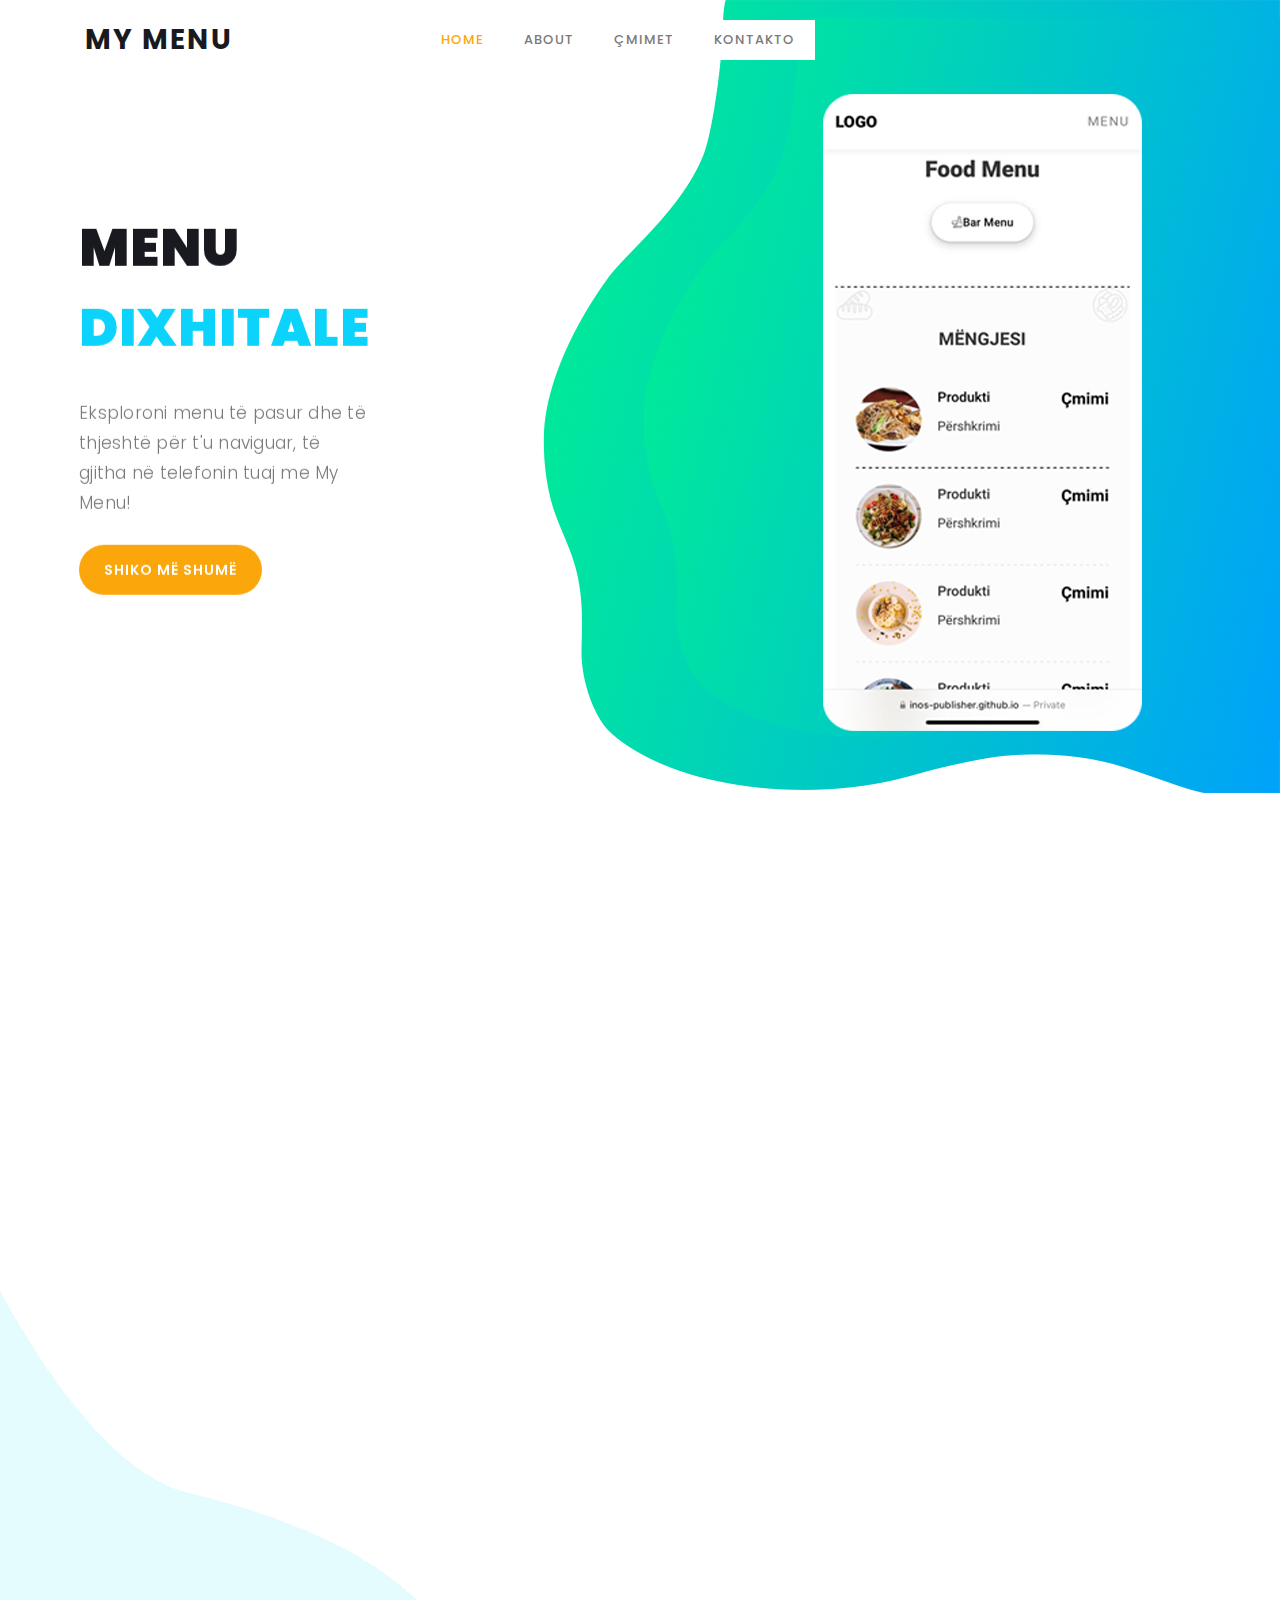
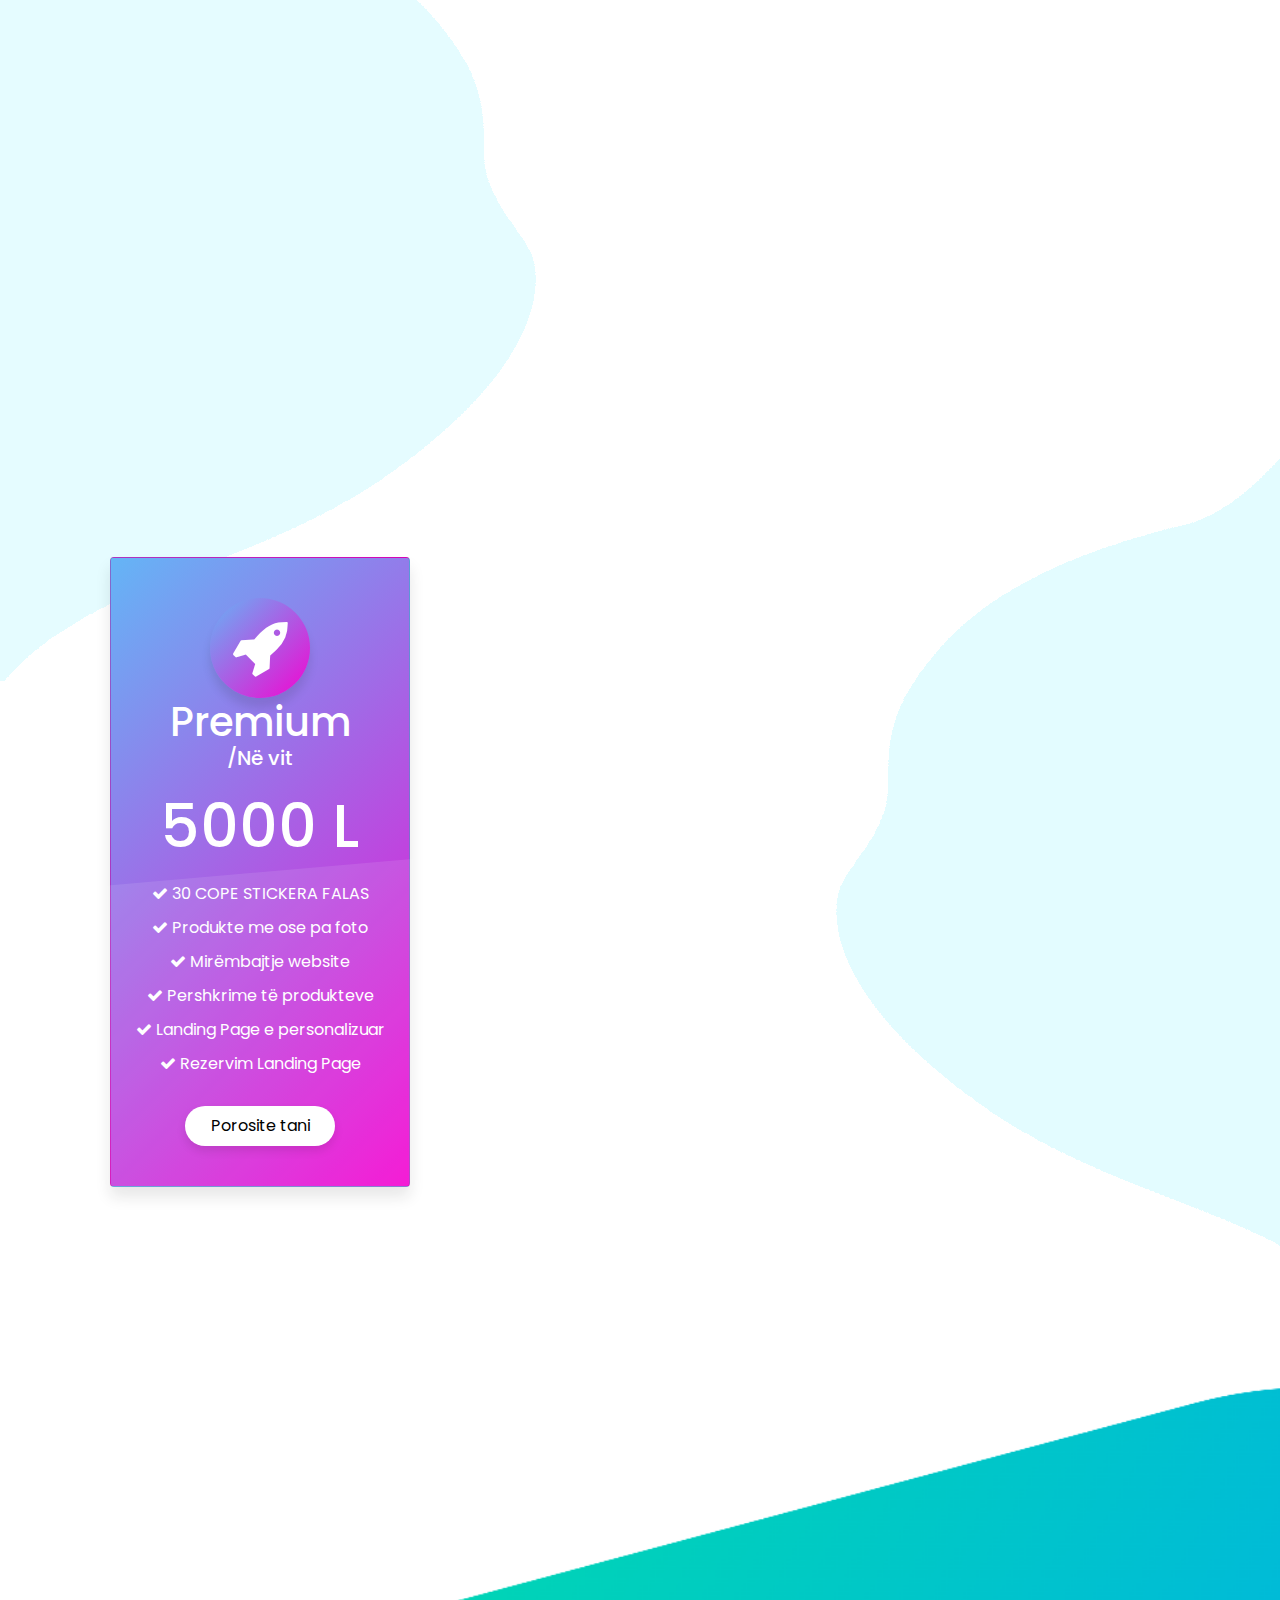
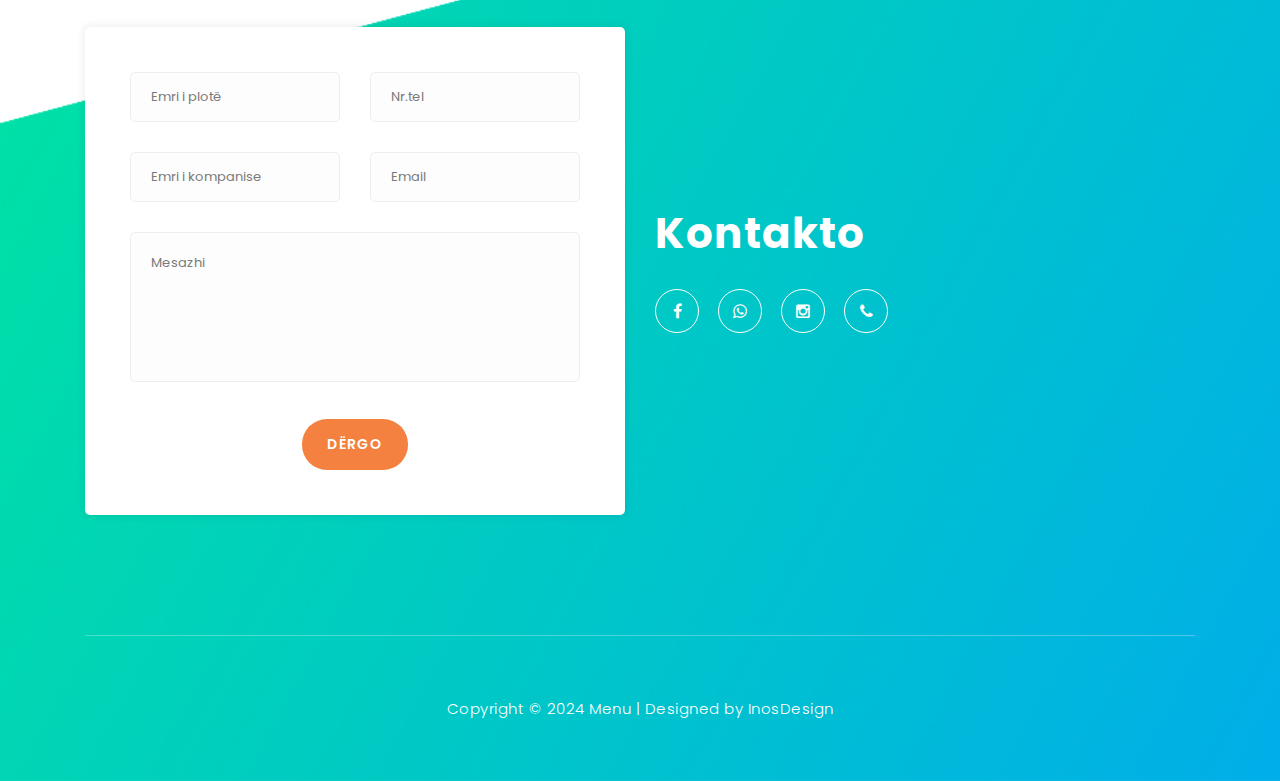
<file: index.html>
<!DOCTYPE html>
<html lang="en">

<head>

    <meta charset="utf-8">
    <meta name="viewport" content="width=device-width, initial-scale=1, shrink-to-fit=no">
    <meta name="description" content="">
    <meta name="author" content="TemplateMo">
    <link href="https://fonts.googleapis.com/css?family=Poppins:100,200,300,400,500,600,700,800,900&display=swap" rel="stylesheet">
    <link rel="stylesheet" href="styles.css">

    <title>My Menu - Homepage</title>
    <link rel="icon" href="assets/images/qr.png" type="image/png">
<script src="https://www.paypal.com/sdk/js?client-id=BAAMLrnQ-716_LkQcC0JBeFhwoyJRo_pqEqn14-QtNyqo9I8x1GC3q2y_VbTJiQpRv901qrb0Zv6sq9gp4&components=hosted-buttons&disable-funding=venmo&currency=EUR"></script>

<script>
    paypal.HostedButtons({
      hostedButtonId: "YXY6XSK636MRL",
    }).render("#paypal-container-YXY6XSK636MRL")
  </script>

<script
    src='//eu.fw-cdn.com/12931859/889306.js'
    chat='true'>
    </script>
    <!-- Additional CSS Files -->
    <link rel="stylesheet" type="text/css" href="assets/css/bootstrap.min.css">

    <link rel="stylesheet" type="text/css" href="assets/css/font-awesome.css">

    <link rel="stylesheet" href="assets/css/templatemo-scanme.css">

    <link rel="stylesheet" href="assets/css/owl-carousel.css">

</head>

<body>

    <!-- ***** Preloader Start ***** -->
    <div id="preloader">
        <div class="jumper">
            <div></div>
            <div></div>
            <div></div>
        </div>
    </div>
    <!-- ***** Preloader End ***** -->


    <!-- ***** Header Area Start ***** -->
    <header class="header-area header-sticky">
        <div class="container">
            <div class="row">
                <div class="col-12">
                    
                    <nav class="main-nav">
                        <!-- ***** Logo Start ***** -->
                        <a href="index.html" class="logo">
                            My Menu                           
                        </a>
                        
                        <!-- ***** Logo End ***** -->
                        <!-- ***** Menu Start ***** -->
                        <ul class="nav">
                            <li class="scroll-to-section"><a href="#welcome" class="menu-item">Home</a></li>
                            <li class="scroll-to-section"><a href="#about" class="menu-item">About</a></li>
                            <li class="scroll-to-section"><a href="#price" class="menu-item">Çmimet</a></li>
                            <li class="scroll-to-section"><a href="#contact-us" class="menu-item">Kontakto</a></li>
                        </ul>
                        <a class='menu-trigger'>
                            <span>Menu</span>
                        </a>
                        <!-- ***** Menu End ***** -->
                    </nav>
                </div>
            </div>
        </div>
    </header>
    <!-- ***** Header Area End ***** -->


    <!-- ***** Welcome Area Start ***** -->
    <div class="welcome-area" id="welcome">

        <!-- ***** Header Text Start ***** -->
        <div class="header-text">
            <div class="container">
                <div class="row">
                    <div class="left-text col-lg-6 col-md-12 col-sm-12 col-xs-12"
                        data-scroll-reveal="enter left move 30px over 0.6s after 0.4s">
                        <h1>MENU <em>DIXHITALE</em></h1>
                        <p>Eksploroni menu të pasur dhe të thjeshtë për t'u naviguar, të gjitha në telefonin tuaj me My Menu!</p>
                        <a href="#about" class="main-button-slider" >Shiko më shumë</a>
                    </div>
                </div>
            </div>
        </div>
        <!-- ***** Header Text End ***** -->
    </div>
    <!-- ***** Welcome Area End ***** -->

    <!-- ***** Features Big Item Start ***** -->
    <section class="section" id="about">
        <div class="container">
            <div class="row">
                <div class="col-lg-4 col-md-6 col-sm-12 col-xs-12"
                    data-scroll-reveal="enter left move 30px over 0.6s after 0.4s">
                    <div class="features-item">
                        <div class="features-icon">
                            <img src="assets/images/features-icon-1.png" alt="">
                            <h4>Ekonomike</h4>
                            <p>Duke patur menunë dixhitale nuk do të jetë më e nevojshme të shpenzoni para për menu tradicionale sa herë qe ato dëmtohen</p>
                        </div>
                    </div>
                </div>
                <div class="col-lg-4 col-md-6 col-sm-12 col-xs-12"
                    data-scroll-reveal="enter bottom move 30px over 0.6s after 0.4s">
                    <div class="features-item">
                        <div class="features-icon">
                            <img src="assets/images/features-icon-3.png" alt="">
                            <h4>Dizajn</h4>
                            <p>Ne i përshtatemi me dizajnin me te bukur dhe të përshtatshem për menun tuaj</p>
                        </div>
                    </div>
                </div>
                <div class="col-lg-4 col-md-6 col-sm-12 col-xs-12"
                    data-scroll-reveal="enter right move 30px over 0.6s after 0.4s">
                    <div class="features-item">
                        <div class="features-icon">
                            <img src="assets/images/features-icon-2.png" alt="">
                            <h4>NJoftime
                            </h4>
                            <p>Në menun tuaj ju mund të reklamoni evente, kodin e wifi dhe shërbime të tjera</p>
                        </div>
                    </div>
                </div>
            </div>
        </div>
    </section>
    <!-- ***** Features Big Item End ***** -->

    <div class="left-image-decor"></div>

    <!-- ***** Features Big Item Start ***** -->
    <section class="section" id="promotion">
        <div class="container">
            <div class="row">
                <div class="left-image col-lg-5 col-md-12 col-sm-12 mobile-bottom-fix-big"
                    data-scroll-reveal="enter left move 30px over 0.6s after 0.4s">
                    <a href="https://scanme.icu/fastfood.html" class="main-button-slider">Shiko një shëmbull</a>
                </div>
                <div class="right-text offset-lg-1 col-lg-6 col-md-12 col-sm-12 mobile-bottom-fix">
                    <ul>
                        <li data-scroll-reveal="enter right move 30px over 0.6s after 0.4s">
                            <img src="assets/images/about-icon-01.png" alt="">
                            <div class="text">
                                <h4>Hap kamerën </h4>
                                <p>Mjafton të hapni kamerën në android ose scan code apple.</p>
                            </div>
                        </li>
                        <li data-scroll-reveal="enter right move 30px over 0.6s after 0.5s">
                            <img src="assets/images/about-icon-02.png" alt="">
                            <div class="text">
                                <h4>Skano kodin</h4>
                                <p>Drejtojeni kameren dhe skano kodin. </p>
                            </div>
                        </li>
                        <li data-scroll-reveal="enter right move 30px over 0.6s after 0.6s">
                            <img src="assets/images/about-icon-03.png" alt="">
                            <div class="text">
                                <h4>Shikoni menun</h4>
                                <p>Sapo të skanohet kodi ju mund të shikoni menunë.</p>
                            </div>
                        </li>
                    </ul>
                </div>
            </div>
        </div>
    </section>
    <!-- ***** Features Big Item End ***** -->

    <div class="right-image-decor"></div>

    <div id="price">
        <section>
            <div class="container-fluid">
              <div class="container">
                <div class="row">
                  <div class="col-sm-4">
                    <div class="card text-center">
                      <div class="title">
                        <i class="fa fa-rocket" aria-hidden="true"></i>
                        <h1>Premium</h1>
                        <h5>/Në vit</h5>
                      </div>
                      <div class="price">
                        <h4>5000 L</h4>
                      </div>
                      <div class="option">
                        <ul>
                        <li> <i class="fa fa-check" aria-hidden="true"></i> 30 COPE STICKERA FALAS </li>
                        <li> <i class="fa fa-check" aria-hidden="true"></i> Produkte  me ose pa foto </li>
                        <li> <i class="fa fa-check" aria-hidden="true"></i> Mirëmbajtje website </li>
                        <li> <i class="fa fa-check" aria-hidden="true"></i> Pershkrime të produkteve </li>
                        <li> <i class="fa fa-check" aria-hidden="true"></i> Landing Page e personalizuar </li>
                        <li> <i class="fa fa-check" aria-hidden="true"></i> Rezervim Landing Page </li>
                        </ul>
                      </div>
                      <a href="https://www.paypal.com/ncp/payment/YXY6XSK636MRL">Porosite tani </a>
                    </div>
                  </div>
                  <!-- END Col three -->
                </div>
              </div>
            </div>
          </section>

    <!-- ***** Footer Start ***** -->
    <footer id="contact-us">
        <div class="container">
            <div class="footer-content">
                <div class="row">
                    <!-- ***** Contact Form Start ***** -->
                    <div class="col-lg-6 col-md-12 col-sm-12">
                        <div class="contact-form">
                            <form action="https://api.web3forms.com/submit" method="post" class="contact">
                                <div class="row">
                                    <div class="col-md-6 col-sm-12">
                                        <input type="hidden" name="access_key" value="74138522-6eb8-4098-b323-6bbef72a3481">
                                        <fieldset>
                                            <input name="Emri i plotë" type="text" id="name" placeholder="Emri i plotë" required=""
                                                style="background-color: rgba(250,250,250,0.3);">
                                        </fieldset>
                                    </div>
                                    <div class="col-md-6 col-sm-12">
                                        <fieldset>
                                            <input name="Nr.i telefonit" type="tel" id="email" placeholder="Nr.tel"
                                                required="" style="background-color: rgba(250,250,250,0.3);" >
                                        </fieldset>
                                    </div>
                                    <div class="col-md-6 col-sm-12">
                                        <fieldset>
                                            <input name="Emri i kompanise" type="text" id="emri i kompanise" placeholder="Emri i kompanise"
                                                required="" style="background-color: rgba(250,250,250,0.3);" >
                                        </fieldset>
                                    </div>
                                    <div class="col-md-6 col-sm-12">
                                        <fieldset>
                                            <input name="Email" type="email" id="email" placeholder="Email"
                                                required="" style="background-color: rgba(250,250,250,0.3);" >
                                        </fieldset>
                                    </div>
                                    <div class="col-lg-12">
                                        <fieldset>
                                            <textarea name="Mesazhi" rows="6" id="message" placeholder="Mesazhi"
                                                required="" style="background-color: rgba(250,250,250,0.3);"></textarea>
                                        </fieldset>
                                    </div>
                                    <div class="col-lg-12">
                                        <fieldset>
                                            <button type="submit" id="form-submit" class="main-button">Dërgo
                                            </button>
                                        </fieldset>
                                    </div>
                                </div>
                            </form>
                        </div>
                    </div>
                    <!-- ***** Contact Form End ***** -->
                    <div class="right-content col-lg-6 col-md-12 col-sm-12">
                        <h2>Kontakto</h2>
                        <ul class="social">
                            <li><a href="https://web.facebook.com/profile.php?id=61566383611489"><i class="fa fa-facebook"></i></a></li>
                            <li><a href="https://wa.me/+355683548633"><i class="fa fa-whatsapp"></i></a></li>
                            <li><a href="https://www.instagram.com/mymenu_icu?igsh=MTI2ZTdpYms1ZzZsYw=="><i class="fa fa-instagram"></i></a></li>
                            <li><a href="tel:+355683548633"><i class="fa fa-phone"></i></a></li>
                        </ul>
                    </div>
                </div>
            </div>
            <div class="row">
                <div class="col-lg-12">
                    <div class="sub-footer">
                        <p>Copyright &copy; 2024 Menu

                        | Designed by InosDesign</p>
                    </div>
                </div>
            </div>
        </div>
    </footer>

    <!-- jQuery -->
    <script src="assets/js/jquery-2.1.0.min.js"></script>

    <!-- Bootstrap -->
    <script src="assets/js/popper.js"></script>
    <script src="assets/js/bootstrap.min.js"></script>

    <!-- Plugins -->
    <script src="assets/js/owl-carousel.js"></script>
    <script src="assets/js/scrollreveal.min.js"></script>
    <script src="assets/js/waypoints.min.js"></script>
    <script src="assets/js/jquery.counterup.min.js"></script>
    <script src="assets/js/imgfix.min.js"></script>

    <!-- Global Init -->
    <script src="assets/js/custom.js"></script>

</body>
</html>
</file>
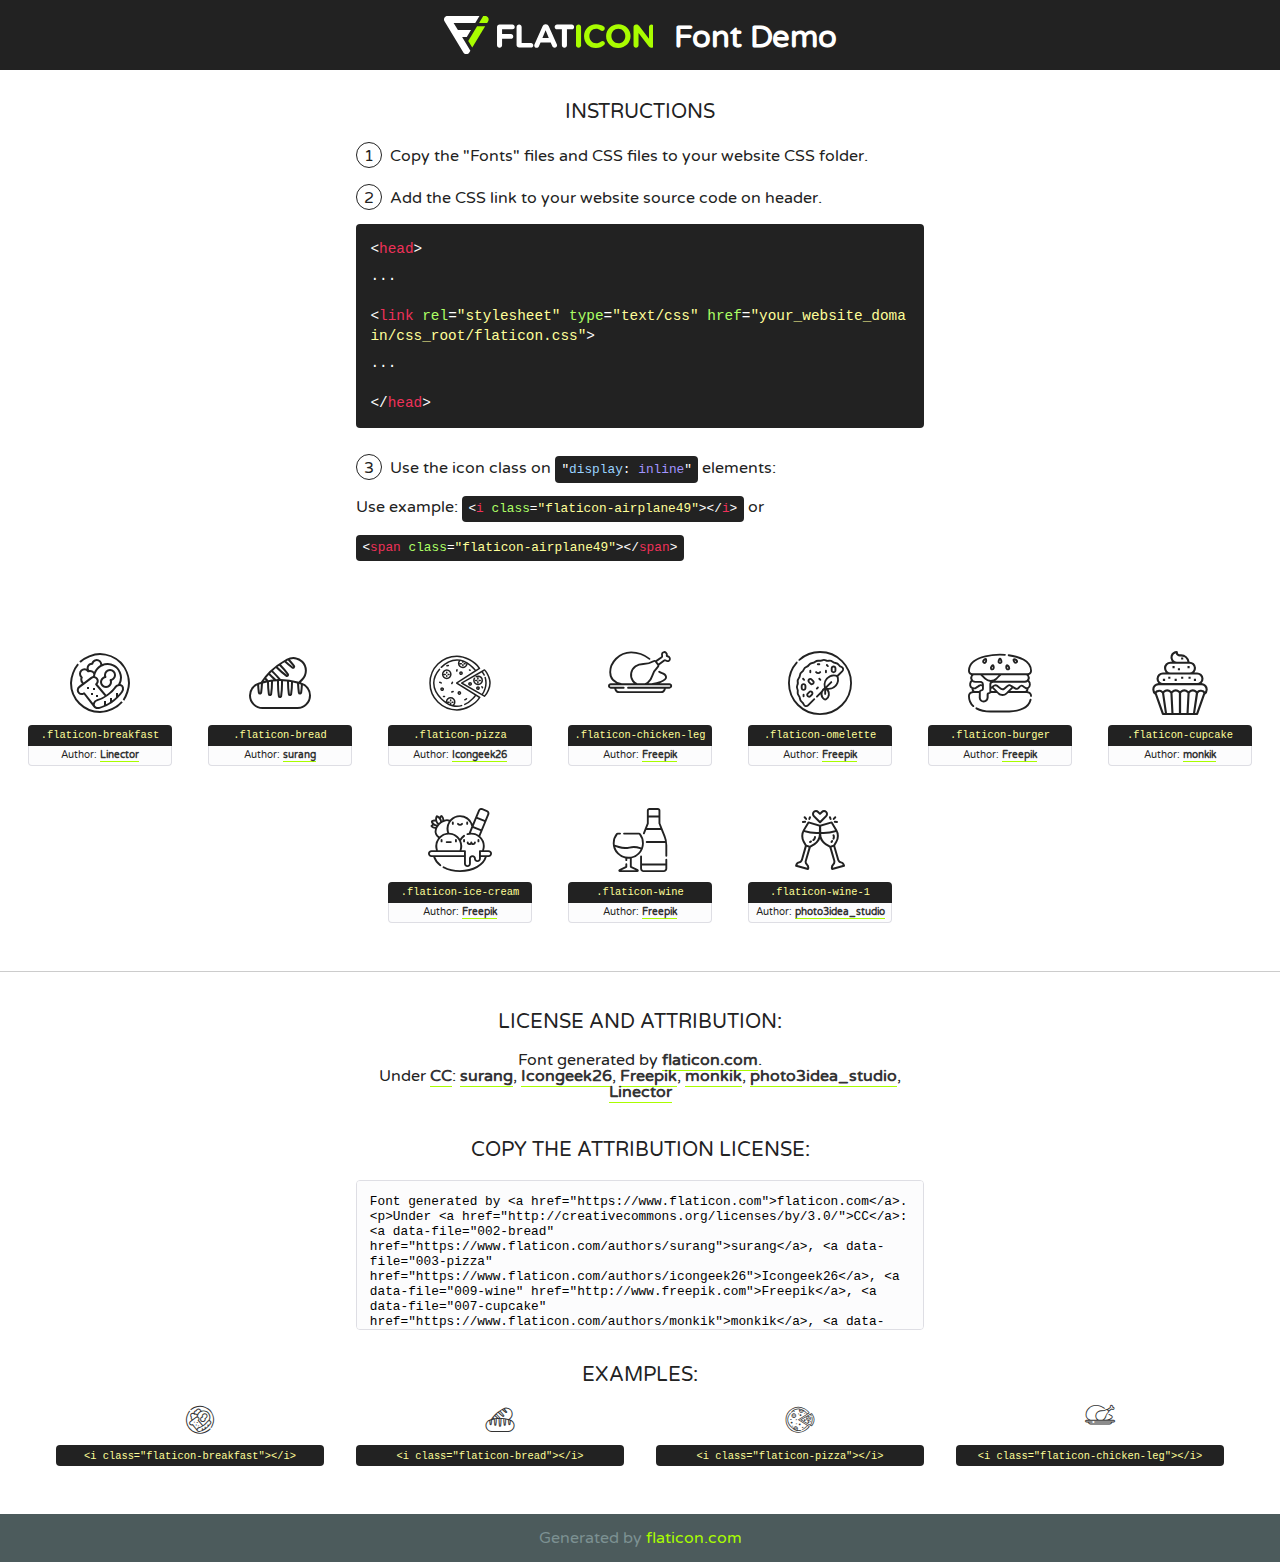
<file: fonts/flaticon/font/flaticon.html>
<!DOCTYPE html>
<!--
  Flaticon icon font: Flaticon
  Creation date: 29/07/2020 13:32
-->
<html>
<!DOCTYPE html>
<html>

<head>
    <title>Flaticon WebFont</title>
    <link href="http://fonts.googleapis.com/css?family=Varela+Round" rel="stylesheet" type="text/css" />
    <link rel="stylesheet" type="text/css" href="flaticon.css">
    <meta charset="UTF-8">
    <style>
    html, body, div, span, applet, object, iframe,
    h1, h2, h3, h4, h5, h6, p, blockquote, pre,
    a, abbr, acronym, address, big, cite, code,
    del, dfn, em, img, ins, kbd, q, s, samp,
    small, strike, strong, sub, sup, tt, var,
    b, u, i, center,
    dl, dt, dd, ol, ul, li,
    fieldset, form, label, legend,
    table, caption, tbody, tfoot, thead, tr, th, td,
    article, aside, canvas, details, embed, 
    figure, figcaption, footer, header, hgroup, 
    menu, nav, output, ruby, section, summary,
    time, mark, audio, video {
        margin: 0;
        padding: 0;
        border: 0;
        font-size: 100%;
        font: inherit;
        vertical-align: baseline;
    }
    /* HTML5 display-role reset for older browsers */
    article, aside, details, figcaption, figure, 
    footer, header, hgroup, menu, nav, section {
        display: block;
    }
    body {
        line-height: 1;
    }
    ol, ul {
        list-style: none;
    }
    blockquote, q {
        quotes: none;
    }
    blockquote:before, blockquote:after,
    q:before, q:after {
        content: '';
        content: none;
    }
    table {
        border-collapse: collapse;
        border-spacing: 0;
    }
    body {
        font-family: 'Varela Round', Helvetica, Arial, sans-serif;
        font-size: 16px;
        color: #222;
    }
    a {
        color: #333;
        border-bottom: 1px solid #a9fd00;
        font-weight: bold;
        text-decoration: none;
    }
    * {
        -moz-box-sizing: border-box;
        -webkit-box-sizing: border-box;
        box-sizing: border-box;
        margin: 0;
        padding: 0;
    }
    [class^="flaticon-"]:before, [class*=" flaticon-"]:before, [class^="flaticon-"]:after, [class*=" flaticon-"]:after {
        font-family: Flaticon;
        font-size: 30px;
        font-style: normal;
        margin-left: 20px;
        color: #333;
    }
    .wrapper {
        max-width: 600px;
        margin: auto;
        padding: 0 1em;
    }
    .title {
        font-size: 1.25em;
        text-align: center;
        margin-bottom: 1em;
        text-transform: uppercase;
    }
    header {
        text-align: center;
        background-color: #222;
        color: #fff;
        padding: 1em;
    }
    header .logo {
        width: 210px;
        height: 38px;
        display: inline-block;
        vertical-align: middle;
        margin-right: 1em;
        border: none;
    }
    header strong {
        font-size: 1.95em;
        font-weight: bold;
        vertical-align: middle;
        margin-top: 5px;
        display: inline-block;
    }
    .demo {
        margin: 2em auto;
        line-height: 1.25em;
    }
    .demo ul li {
        margin-bottom: 1em;
    }
    .demo ul li .num {
        color: #222;
        border-radius: 20px;
        display: inline-block;
        width: 26px;
        padding: 3px;
        height: 26px;
        text-align: center;
        margin-right: 0.5em;
        border: 1px solid #222;
    }
    .demo ul li code {
        background-color: #222;
        border-radius: 4px;
        padding: 0.25em 0.5em;
        display: inline-block;
        color: #fff;
        font-family: Consolas,Monaco,Lucida Console,Liberation Mono,DejaVu Sans Mono,Bitstream Vera Sans Mono,Courier New, monospace;
        font-weight: lighter;
        margin-top: 1em;
        font-size: 0.8em;
        word-break: break-all;
    }
    .demo ul li code.big {
        padding: 1em;
        font-size: 0.9em;
    }
    .demo ul li code .red {
        color: #EF3159;
    }
    .demo ul li code .green {
        color: #ACFF65;
    }
    .demo ul li code .yellow {
        color: #FFFF99;
    }
    .demo ul li code .blue {
        color: #99D3FF;
    }
    .demo ul li code .purple {
        color: #A295FF;
    }
    .demo ul li code .dots {
        margin-top: 0.5em;
        display: block;
    }
    #glyphs {
        border-bottom: 1px solid #ccc;
        padding: 2em 0;
        text-align: center;
    }
    .glyph {
        display: inline-block;
        width: 9em;
        margin: 1em;
        text-align: center;
        vertical-align: top;
        background: #FFF;
    }
    .glyph .glyph-icon {
        padding: 10px;
        display: block;
        font-family:"Flaticon";
        font-size: 64px;
        line-height: 1;
    }
    .glyph .glyph-icon:before {
        font-size: 64px;
        color: #222;
        margin-left: 0;
    }
    .class-name {
        font-size: 0.65em;
        background-color: #222;
        color: #fff;
        border-radius: 4px 4px 0 0;
        padding: 0.5em;
        color: #FFFF99;
        font-family: Consolas,Monaco,Lucida Console,Liberation Mono,DejaVu Sans Mono,Bitstream Vera Sans Mono,Courier New, monospace;
    }
    .author-name {
        font-size: 0.6em;
        background-color: #fcfcfd;
        border: 1px solid #DEDEE4;
        border-top: 0;
        border-radius: 0 0 4px 4px;
        padding: 0.5em;
    }
    .class-name:last-child {
        font-size: 10px;
        color:#888;
    }
    .class-name:last-child a {
        font-size: 10px;
        color:#555;
    }
    .class-name:last-child a:hover {
        color:#a9fd00;
    }
    .glyph > input {
        display: block;
        width: 100px;
        margin: 5px auto;
        text-align: center;
        font-size: 12px;
        cursor: text;
    }
    .glyph > input.icon-input {
        font-family:"Flaticon";
        font-size: 16px;
        margin-bottom: 10px;
    }
    .attribution .title {
        margin-top: 2em;
    }
    .attribution textarea {
        background-color: #fcfcfd;
        padding: 1em;
        border: none;
        box-shadow: none;
        border: 1px solid #DEDEE4;
        border-radius: 4px;
        resize: none;
        width: 100%;
        height: 150px;
        font-size: 0.8em;
        font-family: Consolas,Monaco,Lucida Console,Liberation Mono,DejaVu Sans Mono,Bitstream Vera Sans Mono,Courier New, monospace;
        -webkit-appearance: none;
    }
    .iconsuse {
        margin: 2em auto;
        text-align: center;
        max-width: 1200px;
    }
    .iconsuse:after {
        content: '';
        display: table;
        clear: both;
    }
    .iconsuse .image {
        float: left;
        width: 25%;
        padding: 0 1em;
    }
    .iconsuse .image p {
        margin-bottom: 1em;
    }
    .iconsuse .image span {
        display: block;
        font-size: 0.65em;
        background-color: #222;
        color: #fff;
        border-radius: 4px;
        padding: 0.5em;
        color: #FFFF99;
        margin-top: 1em;
        font-family: Consolas,Monaco,Lucida Console,Liberation Mono,DejaVu Sans Mono,Bitstream Vera Sans Mono,Courier New, monospace;
    }
    #footer {
        text-align: center;
        background-color: #4C5B5C;
        color: #7c9192;
        padding: 1em;
    }
    #footer a {
        border: none;
        color: #a9fd00;
        font-weight: normal;
    }
    @media (max-width: 960px) {
        .iconsuse .image {
            width: 50%;
        }
    }
    @media (max-width: 560px) {
        .iconsuse .image {
            width: 100%;
        }
    }
    </style>
</head>

<body class="characters-off">

    <header>
        <a href="https://www.flaticon.com" target="_blank" class="logo">
            <svg version="1.1" xmlns="http://www.w3.org/2000/svg" xmlns:xlink="http://www.w3.org/1999/xlink" xmlns:a="http://ns.adobe.com/AdobeSVGViewerExtensions/3.0/" viewBox="0 0 560.875 102.036" enable-background="new 0 0 560.875 102.036" xml:space="preserve">
                <defs>
                </defs>
                <g>
                    <g class="letters">
                        <path fill="#ffffff" d="M141.596,29.675c0-3.777,2.985-6.767,6.764-6.767h34.438c3.426,0,6.15,2.728,6.15,6.15
                        c0,3.43-2.724,6.149-6.15,6.149h-27.674v13.091h23.719c3.429,0,6.151,2.724,6.151,6.15c0,3.43-2.723,6.149-6.151,6.149h-23.719
                        v17.574c0,3.773-2.986,6.761-6.764,6.761c-3.779,0-6.764-2.989-6.764-6.761V29.675z"></path>
                        <path fill="#ffffff" d="M193.844,29.149c0-3.781,2.985-6.767,6.764-6.767c3.776,0,6.763,2.985,6.763,6.767v42.957h25.039
                        c3.426,0,6.149,2.726,6.149,6.153c0,3.425-2.723,6.15-6.149,6.15h-31.802c-3.779,0-6.764-2.986-6.764-6.768V29.149z"></path>
                        <path fill="#ffffff" d="M241.891,75.71l21.438-48.407c1.492-3.341,4.215-5.357,7.906-5.357h0.792
                        c3.686,0,6.323,2.017,7.815,5.357l21.439,48.407c0.436,0.967,0.701,1.845,0.701,2.723c0,3.602-2.809,6.501-6.414,6.501
                        c-3.161,0-5.269-1.845-6.499-4.655l-4.132-9.661h-27.059l-4.301,10.102c-1.144,2.631-3.426,4.214-6.237,4.214
                        c-3.517,0-6.24-2.81-6.24-6.325C241.1,77.64,241.451,76.677,241.891,75.71z M279.932,58.666l-8.521-20.297l-8.526,20.297H279.932
                        z"></path>
                        <path fill="#ffffff" d="M314.864,35.387H301.86c-3.429,0-6.239-2.813-6.239-6.238c0-3.429,2.811-6.24,6.239-6.24h39.533
                        c3.426,0,6.237,2.811,6.237,6.24c0,3.425-2.811,6.238-6.237,6.238h-13.001v42.785c0,3.773-2.99,6.761-6.764,6.761
                        c-3.779,0-6.764-2.989-6.764-6.761V35.387z"></path>
                        <path fill="#A9FD00" d="M352.615,29.149c0-3.781,2.985-6.767,6.767-6.767c3.774,0,6.761,2.985,6.761,6.767v49.024
                        c0,3.773-2.987,6.761-6.761,6.761c-3.781,0-6.767-2.989-6.767-6.761V29.149z"></path>
                        <path fill="#A9FD00" d="M374.132,53.836v-0.179c0-17.481,13.178-31.801,32.065-31.801c9.22,0,15.459,2.458,20.557,6.238
                        c1.402,1.054,2.637,2.985,2.637,5.357c0,3.692-2.985,6.59-6.681,6.59c-1.845,0-3.071-0.702-4.044-1.319
                        c-3.776-2.813-7.729-4.393-12.562-4.393c-10.364,0-17.831,8.611-17.831,19.154v0.173c0,10.542,7.291,19.329,17.831,19.329
                        c5.715,0,9.492-1.756,13.359-4.834c1.049-0.874,2.458-1.491,4.039-1.491c3.429,0,6.325,2.813,6.325,6.236
                        c0,2.106-1.056,3.78-2.282,4.834c-5.539,4.834-12.036,7.733-21.878,7.733C387.572,85.464,374.132,71.493,374.132,53.836z"></path>
                        <path fill="#A9FD00" d="M433.009,53.836v-0.179c0-17.481,13.79-31.801,32.766-31.801c18.981,0,32.592,14.143,32.592,31.628v0.173
                        c0,17.483-13.785,31.807-32.769,31.807C446.625,85.464,433.009,71.32,433.009,53.836z M484.224,53.836v-0.179
                        c0-10.539-7.725-19.326-18.626-19.326c-10.893,0-18.449,8.611-18.449,19.154v0.173c0,10.542,7.73,19.329,18.626,19.329
                        C476.676,72.986,484.224,64.378,484.224,53.836z"></path>
                        <path fill="#A9FD00" d="M506.233,29.321c0-3.774,2.99-6.763,6.767-6.763h1.401c3.252,0,5.183,1.583,7.029,3.953l26.093,34.265
                        V29.059c0-3.692,2.99-6.677,6.681-6.677c3.683,0,6.671,2.985,6.671,6.677v48.934c0,3.78-2.987,6.765-6.764,6.765h-0.436
                        c-3.257,0-5.188-1.581-7.034-3.953l-27.056-35.492v32.944c0,3.687-2.985,6.676-6.678,6.676c-3.683,0-6.673-2.989-6.673-6.676
                        V29.321z"></path>
                    </g>
                    <g class="insignia">
                        <path fill="#ffffff" d="M48.372,56.137h12.517l11.156-18.537H37.186L25.688,18.539h57.825L94.668,0H9.271
                        C5.925,0,2.842,1.801,1.198,4.716c-1.644,2.907-1.593,6.482,0.134,9.343l50.38,83.501c1.678,2.781,4.689,4.476,7.938,4.476
                        c3.246,0,6.257-1.695,7.935-4.476l2.898-4.804L48.372,56.137z"></path>
                        <g class="i">
                            <path fill="#A9FD00" d="M93.575,18.539h0.031v0.004l21.652,0.004l2.705-4.488c1.727-2.861,1.778-6.436,0.133-9.343
                            C116.454,1.801,113.371,0,110.026,0h-5.294L93.575,18.539z"></path>
                            <polygon fill="#A9FD00" points="88.291,27.356 64.725,66.486 75.519,84.404 109.942,27.356"></polygon>
                        </g>
                    </g>
                </g>
            </svg>
        </a>
        <strong>Font Demo</strong>
    </header>


    <section class="demo wrapper">

        <p class="title">Instructions</p>

        <ul>
            <li>
                <span class="num">1</span>Copy the "Fonts" files and CSS files to your website CSS folder.
            </li>
            <li>
                <span class="num">2</span>Add the CSS link to your website source code on header.
                <code class="big">
                    &lt;<span class="red">head</span>&gt;
                    <br/><span class="dots">...</span>
                    <br/>&lt;<span class="red">link</span> <span class="green">rel</span>=<span class="yellow">"stylesheet"</span> <span class="green">type</span>=<span class="yellow">"text/css"</span> <span class="green">href</span>=<span class="yellow">"your_website_domain/css_root/flaticon.css"</span>&gt;
                    <br/><span class="dots">...</span>
                    <br/>&lt;/<span class="red">head</span>&gt;
                </code>
            </li>

            <li>
                <p>
                    <span class="num">3</span>Use the icon class on <code>"<span class="blue">display</span>:<span class="purple"> inline</span>"</code> elements:
                    <br />
                    Use example: <code>&lt;<span class="red">i</span> <span class="green">class</span>=<span class="yellow">&quot;flaticon-airplane49&quot;</span>&gt;&lt;/<span class="red">i</span>&gt;</code> or <code>&lt;<span class="red">span</span> <span class="green">class</span>=<span class="yellow">&quot;flaticon-airplane49&quot;</span>&gt;&lt;/<span class="red">span</span>&gt;</code>
            </li>
        </ul>

    </section>




   <section id="glyphs">          
    
      
        <div class="glyph"><div class="glyph-icon flaticon-breakfast"></div>
            <div class="class-name">.flaticon-breakfast</div>
            <div class="author-name">Author: <a data-file="001-breakfast" href="https://www.flaticon.com/authors/linector">Linector</a> </div> 
        </div>        
        
        <div class="glyph"><div class="glyph-icon flaticon-bread"></div>
            <div class="class-name">.flaticon-bread</div>
            <div class="author-name">Author: <a data-file="002-bread" href="https://www.flaticon.com/authors/surang">surang</a> </div> 
        </div>        
        
        <div class="glyph"><div class="glyph-icon flaticon-pizza"></div>
            <div class="class-name">.flaticon-pizza</div>
            <div class="author-name">Author: <a data-file="003-pizza" href="https://www.flaticon.com/authors/icongeek26">Icongeek26</a> </div> 
        </div>        
        
        <div class="glyph"><div class="glyph-icon flaticon-chicken-leg"></div>
            <div class="class-name">.flaticon-chicken-leg</div>
            <div class="author-name">Author: <a data-file="004-chicken-leg" href="http://www.freepik.com">Freepik</a> </div> 
        </div>        
        
        <div class="glyph"><div class="glyph-icon flaticon-omelette"></div>
            <div class="class-name">.flaticon-omelette</div>
            <div class="author-name">Author: <a data-file="005-omelette" href="http://www.freepik.com">Freepik</a> </div> 
        </div>        
        
        <div class="glyph"><div class="glyph-icon flaticon-burger"></div>
            <div class="class-name">.flaticon-burger</div>
            <div class="author-name">Author: <a data-file="006-burger" href="http://www.freepik.com">Freepik</a> </div> 
        </div>        
        
        <div class="glyph"><div class="glyph-icon flaticon-cupcake"></div>
            <div class="class-name">.flaticon-cupcake</div>
            <div class="author-name">Author: <a data-file="007-cupcake" href="https://www.flaticon.com/authors/monkik">monkik</a> </div> 
        </div>        
        
        <div class="glyph"><div class="glyph-icon flaticon-ice-cream"></div>
            <div class="class-name">.flaticon-ice-cream</div>
            <div class="author-name">Author: <a data-file="008-ice-cream" href="http://www.freepik.com">Freepik</a> </div> 
        </div>        
        
        <div class="glyph"><div class="glyph-icon flaticon-wine"></div>
            <div class="class-name">.flaticon-wine</div>
            <div class="author-name">Author: <a data-file="009-wine" href="http://www.freepik.com">Freepik</a> </div> 
        </div>        
        
        <div class="glyph"><div class="glyph-icon flaticon-wine-1"></div>
            <div class="class-name">.flaticon-wine-1</div>
            <div class="author-name">Author: <a data-file="010-wine-1" href="https://www.flaticon.com/authors/photo3idea-studio">photo3idea_studio</a> </div> 
        </div>        
        

    </section>



    <section class="attribution wrapper"   style="text-align:center;">

      <div class="title">License and attribution:</div><div class="attrDiv">Font generated by <a href="https://www.flaticon.com">flaticon.com</a>. <div><p>Under <a href="http://creativecommons.org/licenses/by/3.0/">CC</a>: <a data-file="002-bread" href="https://www.flaticon.com/authors/surang">surang</a>, <a data-file="003-pizza" href="https://www.flaticon.com/authors/icongeek26">Icongeek26</a>, <a data-file="009-wine" href="http://www.freepik.com">Freepik</a>, <a data-file="007-cupcake" href="https://www.flaticon.com/authors/monkik">monkik</a>, <a data-file="010-wine-1" href="https://www.flaticon.com/authors/photo3idea-studio">photo3idea_studio</a>, <a data-file="001-breakfast" href="https://www.flaticon.com/authors/linector">Linector</a></p>  </div>
      </div>
      <div class="title">Copy the Attribution License:</div>

    <textarea onclick="this.focus();this.select();">Font generated by &lt;a href=&quot;https://www.flaticon.com&quot;&gt;flaticon.com&lt;/a&gt;. <p>Under <a href="http://creativecommons.org/licenses/by/3.0/">CC</a>: <a data-file="002-bread" href="https://www.flaticon.com/authors/surang">surang</a>, <a data-file="003-pizza" href="https://www.flaticon.com/authors/icongeek26">Icongeek26</a>, <a data-file="009-wine" href="http://www.freepik.com">Freepik</a>, <a data-file="007-cupcake" href="https://www.flaticon.com/authors/monkik">monkik</a>, <a data-file="010-wine-1" href="https://www.flaticon.com/authors/photo3idea-studio">photo3idea_studio</a>, <a data-file="001-breakfast" href="https://www.flaticon.com/authors/linector">Linector</a></p>  
     </textarea>

    </section>

    <section class="iconsuse">

          <div class="title">Examples:</div>            
             
            <div class="image">
                <p>
                    <i class="glyph-icon flaticon-breakfast"></i> 
                    <span>&lt;i class=&quot;flaticon-breakfast&quot;&gt;&lt;/i&gt;</span>
                </p>
            </div>
            
            <div class="image">
                <p>
                    <i class="glyph-icon flaticon-bread"></i> 
                    <span>&lt;i class=&quot;flaticon-bread&quot;&gt;&lt;/i&gt;</span>
                </p>
            </div>
            
            <div class="image">
                <p>
                    <i class="glyph-icon flaticon-pizza"></i> 
                    <span>&lt;i class=&quot;flaticon-pizza&quot;&gt;&lt;/i&gt;</span>
                </p>
            </div>
            
            <div class="image">
                <p>
                    <i class="glyph-icon flaticon-chicken-leg"></i> 
                    <span>&lt;i class=&quot;flaticon-chicken-leg&quot;&gt;&lt;/i&gt;</span>
                </p>
            </div>
                       
        </div>
                            
    </section>

<div id="footer">
    <div>Generated by <a href="https://www.flaticon.com">flaticon.com</a>
    </div>
</div>



</body>
</html>
</file>
<file: styles.css>
/* by Jamal Hassouni*/
@import url('https://fonts.googleapis.com/css?family=Roboto:300');

.card{
  position: relative;
  max-width: 300px;
  height: auto;
  background: linear-gradient(-45deg,#fe0847,#feae3f);
  border-radius: 15px;
  margin: 0 auto;
  padding: 40px 20px;
  -webkit-box-shadow: 0 10px 15px rgba(0,0,0,.1) ;
          box-shadow: 0 10px 15px rgba(0,0,0,.1) ;
-webkit-transition: .5s;
transition: .5s;
}
.card:hover{
  -webkit-transform: scale(1.1);
          transform: scale(1.1);
}
.col-sm-4:nth-child(1) .card ,
.col-sm-4:nth-child(1) .card .title .fa{
  background: linear-gradient(-45deg,#f403d1,#64b5f6);

}
.col-sm-4:nth-child(2) .card,
.col-sm-4:nth-child(2) .card .title .fa{
  background: linear-gradient(-45deg,#ffec61,#f321d7);

}
.col-sm-4:nth-child(3) .card,
.col-sm-4:nth-child(3) .card .title .fa{
  background: linear-gradient(-45deg,#24ff72,#9a4eff);

}
.card::before{
  content: '';
  position: absolute;
  bottom: 0;
  left: 0;
  width: 100%;
  height: 40%;
  background: rgba(255, 255, 255, .1);
z-index: 1;
-webkit-transform: skewY(-5deg) scale(1.5);
        transform: skewY(-5deg) scale(1.5);
}
.title .fa{
  color:#fff;
  font-size: 60px;
  width: 100px;
  height: 100px;
  border-radius:  50%;
  text-align: center;
  line-height: 100px;
  -webkit-box-shadow: 0 10px 10px rgba(0,0,0,.1) ;
          box-shadow: 0 10px 10px rgba(0,0,0,.1) ;

}
.title h2 {
  position: relative;
  margin: 20px  0 0;
  padding: 0;
  color: #fff;
  font-size: 28px;
 z-index: 2;
}
.price,.option{
  position: relative;
  z-index: 2;
}
.price h4 {
margin: 0;
padding: 20px 0 ;
color: #fff;
font-size: 60px;
}
.option ul {
  margin: 0;
  padding: 0;

}
.option ul li {
margin: 0 0 10px;
padding: 0;
list-style: none;
color: #fff;
font-size: 16px;
}
.card a {
  position: relative;
  z-index: 2;
  background: #fff;
  color : black;
  width: 150px;
  height: 40px;
  line-height: 40px;
  border-radius: 40px;
  display: block;
  text-align: center;
  margin: 20px auto 0 ;
  font-size: 16px;
  cursor: pointer;
  -webkit-box-shadow: 0 5px 10px rgba(0, 0, 0, .1);
          box-shadow: 0 5px 10px rgba(0, 0, 0, .1);

}
.card a:hover{
    text-decoration: none;
}
</file>
<file: assets/css/owl-carousel.css>
/**
 * Owl Carousel v2.3.4
 * Copyright 2013-2018 David Deutsch
 * Licensed under: SEE LICENSE IN https://github.com/OwlCarousel2/OwlCarousel2/blob/master/LICENSE
 */
/*
 *  Owl Carousel - Core
 */
.owl-carousel {
  display: none;
  width: 100%;
  -webkit-tap-highlight-color: transparent;
  /* position relative and z-index fix webkit rendering fonts issue */
  position: relative;
  z-index: 1; }
  .owl-carousel .owl-stage {
    position: relative;
    -ms-touch-action: pan-Y;
    touch-action: manipulation;
    -moz-backface-visibility: hidden;
    /* fix firefox animation glitch */ }
  .owl-carousel .owl-stage:after {
    content: ".";
    display: block;
    clear: both;
    visibility: hidden;
    line-height: 0;
    height: 0; }
  .owl-carousel .owl-stage-outer {
    position: relative;
    overflow: hidden;
    /* fix for flashing background */
    -webkit-transform: translate3d(0px, 0px, 0px); }
  .owl-carousel .owl-wrapper,
  .owl-carousel .owl-item {
    -webkit-backface-visibility: hidden;
    -moz-backface-visibility: hidden;
    -ms-backface-visibility: hidden;
    -webkit-transform: translate3d(0, 0, 0);
    -moz-transform: translate3d(0, 0, 0);
    -ms-transform: translate3d(0, 0, 0); }
  .owl-carousel .owl-item {
    position: relative;
    min-height: 1px;
    float: left;
    -webkit-backface-visibility: hidden;
    -webkit-tap-highlight-color: transparent;
    -webkit-touch-callout: none; }
  .owl-carousel .owl-item img {
    display: block;
    width: 100%; }
  .owl-carousel .owl-nav.disabled,
  .owl-carousel .owl-dots.disabled {
    display: none; }
  .owl-carousel .owl-nav .owl-prev,
  .owl-carousel .owl-nav .owl-next,
  .owl-carousel .owl-dot {
    cursor: pointer;
    -webkit-user-select: none;
    -khtml-user-select: none;
    -moz-user-select: none;
    -ms-user-select: none;
    user-select: none; }
  .owl-carousel .owl-nav button.owl-prev,
  .owl-carousel .owl-nav button.owl-next,
  .owl-carousel button.owl-dot {
    background: none;
    color: inherit;
    border: none;
    padding: 0 !important;
    font: inherit; }
  .owl-carousel.owl-loaded {
    display: block; }
  .owl-carousel.owl-loading {
    opacity: 0;
    display: block; }
  .owl-carousel.owl-hidden {
    opacity: 0; }
  .owl-carousel.owl-refresh .owl-item {
    visibility: hidden; }
  .owl-carousel.owl-drag .owl-item {
    -ms-touch-action: pan-y;
        touch-action: pan-y;
    -webkit-user-select: none;
    -moz-user-select: none;
    -ms-user-select: none;
    user-select: none; }
  .owl-carousel.owl-grab {
    cursor: move;
    cursor: grab; }
  .owl-carousel.owl-rtl {
    direction: rtl; }
  .owl-carousel.owl-rtl .owl-item {
    float: right; }

/* No Js */
.no-js .owl-carousel {
  display: block; }

/*
 *  Owl Carousel - Animate Plugin
 */
.owl-carousel .animated {
  animation-duration: 1000ms;
  animation-fill-mode: both; }

.owl-carousel .owl-animated-in {
  z-index: 0; }

.owl-carousel .owl-animated-out {
  z-index: 1; }

.owl-carousel .fadeOut {
  animation-name: fadeOut; }

@keyframes fadeOut {
  0% {
    opacity: 1; }
  100% {
    opacity: 0; } }

/*
 * 	Owl Carousel - Auto Height Plugin
 */
.owl-height {
  transition: height 500ms ease-in-out; }

/*
 * 	Owl Carousel - Lazy Load Plugin
 */
.owl-carousel .owl-item {
  /**
			This is introduced due to a bug in IE11 where lazy loading combined with autoheight plugin causes a wrong
			calculation of the height of the owl-item that breaks page layouts
		 */ }
  .owl-carousel .owl-item .owl-lazy {
    opacity: 0;
    transition: opacity 400ms ease; }
  .owl-carousel .owl-item .owl-lazy[src^=""], .owl-carousel .owl-item .owl-lazy:not([src]) {
    max-height: 0; }
  .owl-carousel .owl-item img.owl-lazy {
    transform-style: preserve-3d; }

/*
 * 	Owl Carousel - Video Plugin
 */
.owl-carousel .owl-video-wrapper {
  position: relative;
  height: 100%;
  background: #000; }

.owl-carousel .owl-video-play-icon {
  position: absolute;
  height: 80px;
  width: 80px;
  left: 50%;
  top: 50%;
  margin-left: -40px;
  margin-top: -40px;
  background: url("owl.video.play.png") no-repeat;
  cursor: pointer;
  z-index: 1;
  -webkit-backface-visibility: hidden;
  transition: transform 100ms ease; }

.owl-carousel .owl-video-play-icon:hover {
  -ms-transform: scale(1.3, 1.3);
      transform: scale(1.3, 1.3); }

.owl-carousel .owl-video-playing .owl-video-tn,
.owl-carousel .owl-video-playing .owl-video-play-icon {
  display: none; }

.owl-carousel .owl-video-tn {
  opacity: 0;
  height: 100%;
  background-position: center center;
  background-repeat: no-repeat;
  background-size: contain;
  transition: opacity 400ms ease; }

.owl-carousel .owl-video-frame {
  position: relative;
  z-index: 1;
  height: 100%;
  width: 100%; }
</file>
<file: fonts/flaticon/font/flaticon.css>
/*
  	Flaticon icon font: Flaticon
  	Creation date: 29/07/2020 13:32
  	*/

@font-face {
  font-family: "Flaticon";
  src: url("./Flaticon.eot");
  src: url("./Flaticon.eot?#iefix") format("embedded-opentype"),
       url("./Flaticon.woff2") format("woff2"),
       url("./Flaticon.woff") format("woff"),
       url("./Flaticon.ttf") format("truetype"),
       url("./Flaticon.svg#Flaticon") format("svg");
  font-weight: normal;
  font-style: normal;
}

@media screen and (-webkit-min-device-pixel-ratio:0) {
  @font-face {
    font-family: "Flaticon";
    src: url("./Flaticon.svg#Flaticon") format("svg");
  }
}

[class^="flaticon-"]:before, [class*=" flaticon-"]:before,
[class^="flaticon-"]:after, [class*=" flaticon-"]:after {   
  font-family: Flaticon;
        font-size: 20px;
font-style: normal;
margin-left: 20px;
}

.flaticon-breakfast:before { content: "\f100"; }
.flaticon-bread:before { content: "\f101"; }
.flaticon-pizza:before { content: "\f102"; }
.flaticon-chicken-leg:before { content: "\f103"; }
.flaticon-omelette:before { content: "\f104"; }
.flaticon-burger:before { content: "\f105"; }
.flaticon-cupcake:before { content: "\f106"; }
.flaticon-ice-cream:before { content: "\f107"; }
.flaticon-wine:before { content: "\f108"; }
.flaticon-wine-1:before { content: "\f109"; }
</file>
<file: assets/css/templatemo-scanme.css>
/*


/* ---------------------------------------------
Table of contents
------------------------------------------------
01. font & reset css
02. reset
03. global styles
04. header
05. welcome
06. features
07. testimonials
08. contact
09. footer
10. preloader

--------------------------------------------- */
/* 
---------------------------------------------
font & reset css
--------------------------------------------- 
*/
@import url("https://fonts.googleapis.com/css?family=Poppins:100,200,300,400,500,600,700,800,900");
/* 
---------------------------------------------
reset
--------------------------------------------- 
*/
html, body, div, span, applet, object, iframe, h1, h2, h3, h4, h5, h6, p, blockquote, div
pre, a, abbr, acronym, address, big, cite, code, del, dfn, em, font, img, ins, kbd, q,
s, samp, small, strike, strong, sub, sup, tt, var, b, u, i, center, dl, dt, dd, ol, ul, li,
figure, header, nav, section, article, aside, footer, figcaption {
  margin: 0;
  padding: 0;
  border: 0;
  outline: 0;
}

.clearfix:after {
  content: ".";
  display: block;
  clear: both;
  visibility: hidden;
  line-height: 0;
  height: 0;
}

.clearfix {
  display: inline-block;
}

html[xmlns] .clearfix {
  display: block;
}

* html .clearfix {
  height: 1%;
}

ul, li {
  padding: 0;
  margin: 0;
  list-style: none;
}

header, nav, section, article, aside, footer, hgroup {
  display: block;
}

* {
  box-sizing: border-box;
}

html, body {
  font-family: 'Poppins', sans-serif;
  font-weight: 400;
  background-color: #fff;
  font-size: 16px;
  -ms-text-size-adjust: 100%;
  -webkit-font-smoothing: antialiased;
  -moz-osx-font-smoothing: grayscale;
}

a {
  text-decoration: none !important;
}

h1, h2, h3, h4, h5, h6 {
  margin-top: 0px;
  margin-bottom: 0px;
  color: #ffffff;
}

ul {
  margin-bottom: 0px;
}

p {
  font-size: 15px;
  line-height: 25px;
  color: #888;
}

/* 
---------------------------------------------
global styles
--------------------------------------------- 
*/
html,
body {
  background: #fff;
  font-family: 'Poppins', sans-serif;
}

::selection {
  background: #f1556a;
  color: #fff;
}

::-moz-selection {
  background: #f1556a;
  color: #fff;
}

@media (max-width: 991px) {
  html, body {
    overflow-x: hidden;
  }
  .mobile-top-fix {
    margin-top: 30px;
    margin-bottom: 0px;
  }
  .mobile-bottom-fix {
    margin-bottom: 30px;
  }
  .mobile-bottom-fix-big {
    margin-bottom: 60px;
  }
}

a.main-button-slider {
  font-size: 14px;
  border-radius: 25px;
  padding: 15px 25px;
  background-color: #fba70b;
  text-transform: uppercase;
  color: #fff;
  font-weight: 600;
  letter-spacing: 1px;
  -webkit-transition: all 0.3s ease 0s;
  -moz-transition: all 0.3s ease 0s;
  -o-transition: all 0.3s ease 0s;
  transition: all 0.3s ease 0s;
}

a.main-button-slider:hover {
  background-color: #55f172;
}

a.main-button {
  font-size: 14px;
  border-radius: 25px;
  padding: 15px 25px;
  background-color: #0bd3fb;
  text-transform: uppercase;
  color: #fff;
  font-weight: 600;
  letter-spacing: 1px;
  -webkit-transition: all 0.3s ease 0s;
  -moz-transition: all 0.3s ease 0s;
  -o-transition: all 0.3s ease 0s;
  transition: all 0.3s ease 0s;
}

a.main-button:hover {
  background-color: #f1556a;
}

button.main-button {
  outline: none;
  border: none;
  cursor: pointer;
  font-size: 14px;
  border-radius: 25px;
  padding: 15px 25px;
  background-color: #f4813f;
  text-transform: uppercase;
  color: #fff;
  font-weight: 600;
  letter-spacing: 1px;
  -webkit-transition: all 0.3s ease 0s;
  -moz-transition: all 0.3s ease 0s;
  -o-transition: all 0.3s ease 0s;
  transition: all 0.3s ease 0s;
}

button.main-button:hover {
  background-color: #f1556a;
}


.center-heading {
  margin-bottom: 70px;
}

.center-heading h2 {
  margin-top: 0px;
  text-align: center;
  font-size: 42px;
  font-weight: 700;
  color: #1e1e1e;
  margin-bottom: 25px;
}

.center-heading h2 em {
  font-style: normal;
  color: #f4813f;
}

.center-heading p {
  font-size: 15px;
  color: #888;
  text-align: center;
}


/* 
---------------------------------------------
header
--------------------------------------------- 
*/

.background-header {
  background-color: #fff;
  height: 80px!important;
  position: fixed!important;
  top: 0px;
  left: 0px;
  right: 0px;
  box-shadow: 0px 0px 10px rgba(0,0,0,0.15)!important;
}

.background-header .logo,
.background-header .main-nav .nav li a {
  color: #1e1e1e!important;
}

.background-header .main-nav .nav li:hover a {
  color: #fba70b!important;
}

.background-header .nav li a.active {
  color: #fba70b!important;
}

.header-area {
  position: absolute;
  top: 0px;
  left: 0px;
  right: 0px;
  z-index: 100;
  height: 100px;
  -webkit-transition: all .5s ease 0s;
  -moz-transition: all .5s ease 0s;
  -o-transition: all .5s ease 0s;
  transition: all .5s ease 0s;
}

.header-area .main-nav {
  min-height: 80px;
  background: transparent;
}

.header-area .main-nav .logo {
  line-height: 80px;
  color: #191a20;
  font-size: 28px;
  font-weight: 700;
  text-transform: uppercase;
  letter-spacing: 2px;
  float: left;
  -webkit-transition: all 0.3s ease 0s;
  -moz-transition: all 0.3s ease 0s;
  -o-transition: all 0.3s ease 0s;
  transition: all 0.3s ease 0s;
}


.header-area .main-nav .nav {
  float: left;
  margin-top: 27px;
  margin-left: 15%;
  margin-right: 0px;
  background-color: #fff;
  padding: 0px 20px;
  -webkit-transition: all 0.3s ease 0s;
  -moz-transition: all 0.3s ease 0s;
  -o-transition: all 0.3s ease 0s;
  transition: all 0.3s ease 0s;
  position: relative;
  z-index: 999;
}

.header-area .main-nav .nav li {
  padding-left: 20px;
  padding-right: 20px;
}

.header-area .main-nav .nav li:last-child {
  padding-right: 0px;
}

.header-area .main-nav .nav li a {
  display: block;
  font-weight: 500;
  font-size: 13px;
  color: #7a7a7a;
  text-transform: uppercase;
  -webkit-transition: all 0.3s ease 0s;
  -moz-transition: all 0.3s ease 0s;
  -o-transition: all 0.3s ease 0s;
  transition: all 0.3s ease 0s;
  height: 40px;
  line-height: 40px;
  border: transparent;
  letter-spacing: 1px;
}

.header-area .main-nav .nav li:hover a {
  color: #fba70b;
}

.header-area .main-nav .nav li.submenu {
  position: relative;
  padding-right: 35px;
}

.header-area .main-nav .nav li.submenu:after {
  font-family: FontAwesome;
  content: "\f107";
  font-size: 12px;
  color: #7a7a7a;
  position: absolute;
  right: 18px;
  top: 12px;
}

.header-area .main-nav .nav li.submenu ul {
  position: absolute;
  width: 200px;
  box-shadow: 0 2px 28px 0 rgba(0, 0, 0, 0.06);
  overflow: hidden;
  top: 40px;
  opacity: 0;
  transform: translateY(-2em);
  visibility: hidden;
  z-index: -1;
  transition: all 0.3s ease-in-out 0s, visibility 0s linear 0.3s, z-index 0s linear 0.01s;
}

.header-area .main-nav .nav li.submenu ul li {
  margin-left: 0px;
  padding-left: 0px;
  padding-right: 0px;
}

.header-area .main-nav .nav li.submenu ul li a {
  display: block;
  background: #fff;
  color: #7a7a7a!important;
  padding-left: 20px;
  height: 40px;
  line-height: 40px;
  -webkit-transition: all 0.3s ease 0s;
  -moz-transition: all 0.3s ease 0s;
  -o-transition: all 0.3s ease 0s;
  transition: all 0.3s ease 0s;
  position: relative;
  font-size: 13px;
  border-bottom: 1px solid #f5f5f5;
}

.header-area .main-nav .nav li.submenu ul li a:before {
  content: '';
  position: absolute;
  width: 0px;
  height: 40px;
  left: 0px;
  top: 0px;
  bottom: 0px;
  -webkit-transition: all 0.3s ease 0s;
  -moz-transition: all 0.3s ease 0s;
  -o-transition: all 0.3s ease 0s;
  transition: all 0.3s ease 0s;
  background: #fba70b;
}

.header-area .main-nav .nav li.submenu ul li a:hover {
  background: #fff;
  color: #fba70b!important;
  padding-left: 25px;
}

.header-area .main-nav .nav li.submenu ul li a:hover:before {
  width: 3px;
}

.header-area .main-nav .nav li.submenu:hover ul {
  visibility: visible;
  opacity: 1;
  z-index: 1;
  transform: translateY(0%);
  transition-delay: 0s, 0s, 0.3s;
}

.header-area .main-nav .menu-trigger {
  cursor: pointer;
  display: block;
  position: absolute;
  top: 23px;
  width: 32px;
  height: 40px;
  text-indent: -9999em;
  z-index: 99;
  right: 40px;
  display: none;
}

.header-area .main-nav .menu-trigger span,
.header-area .main-nav .menu-trigger span:before,
.header-area .main-nav .menu-trigger span:after {
  -moz-transition: all 0.4s;
  -o-transition: all 0.4s;
  -webkit-transition: all 0.4s;
  transition: all 0.4s;
  background-color: #1e1e1e;
  display: block;
  position: absolute;
  width: 30px;
  height: 2px;
  left: 0;
}

.background-header .main-nav .menu-trigger span,
.background-header .main-nav .menu-trigger span:before,
.background-header .main-nav .menu-trigger span:after {
  background-color: #1e1e1e;
}

.header-area .main-nav .menu-trigger span:before,
.header-area .main-nav .menu-trigger span:after {
  -moz-transition: all 0.4s;
  -o-transition: all 0.4s;
  -webkit-transition: all 0.4s;
  transition: all 0.4s;
  background-color: #1e1e1e;
  display: block;
  position: absolute;
  width: 30px;
  height: 2px;
  left: 0;
  width: 75%;
}

.background-header .main-nav .menu-trigger span:before,
.background-header .main-nav .menu-trigger span:after {
  background-color: #1e1e1e;
}

.header-area .main-nav .menu-trigger span:before,
.header-area .main-nav .menu-trigger span:after {
  content: "";
}

.header-area .main-nav .menu-trigger span {
  top: 16px;
}

.header-area .main-nav .menu-trigger span:before {
  -moz-transform-origin: 33% 100%;
  -ms-transform-origin: 33% 100%;
  -webkit-transform-origin: 33% 100%;
  transform-origin: 33% 100%;
  top: -10px;
  z-index: 10;
}

.header-area .main-nav .menu-trigger span:after {
  -moz-transform-origin: 33% 0;
  -ms-transform-origin: 33% 0;
  -webkit-transform-origin: 33% 0;
  transform-origin: 33% 0;
  top: 10px;
}

.header-area .main-nav .menu-trigger.active span,
.header-area .main-nav .menu-trigger.active span:before,
.header-area .main-nav .menu-trigger.active span:after {
  background-color: transparent;
  width: 100%;
}

.header-area .main-nav .menu-trigger.active span:before {
  -moz-transform: translateY(6px) translateX(1px) rotate(45deg);
  -ms-transform: translateY(6px) translateX(1px) rotate(45deg);
  -webkit-transform: translateY(6px) translateX(1px) rotate(45deg);
  transform: translateY(6px) translateX(1px) rotate(45deg);
  background-color: #1e1e1e;
}

.background-header .main-nav .menu-trigger.active span:before {
  background-color: #1e1e1e;
}

.header-area .main-nav .menu-trigger.active span:after {
  -moz-transform: translateY(-6px) translateX(1px) rotate(-45deg);
  -ms-transform: translateY(-6px) translateX(1px) rotate(-45deg);
  -webkit-transform: translateY(-6px) translateX(1px) rotate(-45deg);
  transform: translateY(-6px) translateX(1px) rotate(-45deg);
  background-color: #1e1e1e;
}

.background-header .main-nav .menu-trigger.active span:after {
  background-color: #1e1e1e;
}

.header-area.header-sticky {
  min-height: 80px;
}

.header-area.header-sticky .nav {
  margin-top: 20px !important;
}

.header-area.header-sticky .nav li a.active {
  color: #fba70b;
}

@media (max-width: 1200px) {
  .header-area .main-nav .nav li {
    padding-left: 12px;
    padding-right: 12px;
  }
  .header-area .main-nav:before {
    display: none;
  }
}

@media (max-width: 991px) {
  .logo {
    text-align: center;
    float: none!important;
  }
  .header-area {
    background-color: #f7f7f7;
    padding: 0px 15px;
    height: 80px;
    box-shadow: none;
    text-align: center;
  }
  .header-area .container {
    padding: 0px;
  }
  .header-area .logo {
    margin-left: 30px;
  }
  .header-area .menu-trigger {
    display: block !important;
  }
  .header-area .main-nav {
    overflow: hidden;
  }
  .header-area .main-nav .nav {
    float: none;
    width: 100%;
    margin-top: 0px !important;
    display: none;
    -webkit-transition: all 0s ease 0s;
    -moz-transition: all 0s ease 0s;
    -o-transition: all 0s ease 0s;
    transition: all 0s ease 0s;
    margin-left: 0px;
  }
  .header-area .main-nav .nav li:first-child {
    border-top: 1px solid #eee;
  }
  .header-area .main-nav .nav li {
    width: 100%;
    background: #fff;
    border-bottom: 1px solid #eee;
    padding-left: 0px !important;
    padding-right: 0px !important;
  }
  .header-area .main-nav .nav li a {
    height: 50px !important;
    line-height: 50px !important;
    padding: 0px !important;
    border: none !important;
    background: #f7f7f7 !important;
    color: #191a20 !important;
  }
  .header-area .main-nav .nav li a:hover {
    background: #eee !important;
    color: #fba70b!important;
  }
  .header-area .main-nav .nav li.submenu ul {
    position: relative;
    visibility: inherit;
    opacity: 1;
    z-index: 1;
    transform: translateY(0%);
    transition-delay: 0s, 0s, 0.3s;
    top: 0px;
    width: 100%;
    box-shadow: none;
    height: 0px;
  }
  .header-area .main-nav .nav li.submenu ul li a {
    font-size: 12px;
    font-weight: 400;
  }
  .header-area .main-nav .nav li.submenu ul li a:hover:before {
    width: 0px;
  }
  .header-area .main-nav .nav li.submenu ul.active {
    height: auto !important;
  }
  .header-area .main-nav .nav li.submenu:after {
    color: #3B566E;
    right: 25px;
    font-size: 14px;
    top: 15px;
  }
  .header-area .main-nav .nav li.submenu:hover ul, .header-area .main-nav .nav li.submenu:focus ul {
    height: 0px;
  }
}

@media (min-width: 992px) {
  .header-area .main-nav .nav {
    display: flex !important;
  }
}


/* 
---------------------------------------------
welcome
--------------------------------------------- 
*/
.welcome-area {
  width: 100%;
  height: 100vh;
  min-height: 793px;
  background-image: url(../images/banner-bg.png);
  background-repeat: no-repeat;
  background-position: right top;
}

.welcome-area .header-text .left-text {
  position: relative;
  align-self: center;
  margin-top: 35%;
  transform: perspective(1px) translateY(-30%) !important;
}

.welcome-area .header-text h1 {
  font-weight: 900;
  font-size: 52px;
  line-height: 80px;
  letter-spacing: 1px;
  margin-bottom: 30px;
  color: #191a20;
}

.welcome-area .header-text h1 em {
  font-style: normal;
  color: #0bd3fb;
}

.welcome-area .header-text p {
  font-weight: 300;
  font-size: 17px;
  color: #7a7a7a;
  line-height: 30px;
  letter-spacing: 0.25px;
  margin-bottom: 40px;
  position: relative;
}

@media (max-width: 1420px) {
  .welcome-area .header-text {
    width: 70%;
    margin-left: 5%;
  }
}

@media (max-width: 1320px) {
  .welcome-area .header-text .left-text {
    margin-top: 50%;
  }
  .welcome-area .header-text {
    width: 50%;
    margin-left: 5%;
  }
}

@media (max-width: 1140px) {
  .welcome-area {
    height: auto;
  }
  .welcome-area .header-text {       
    width: 92%;
    padding-top: 793px;
  }
  .welcome-area .header-text .left-text {
    margin-top: 5%;
    transform: none !important;
  }
}
@media (max-width: 810px) {
  .welcome-area {
    background-size: contain;
  }

  .welcome-area .header-text {
    padding-top: 100%;
    margin-left: 0;
  }
    
  .container-fluid .col-md-12 {
    margin-right: 0px;
    padding-right: 0px;
  }
}

/*
---------------------------------------------
about
---------------------------------------------
*/

#about {
  padding: 100px 0px;
  position: relative;
  z-index: 9;
}

@media (max-width: 992px) {
  .features-item {
    margin-bottom: 45px;
  }
}

.features-item {
  border-radius: 5px;
  padding: 60px 30px;
  text-align: center;
  box-shadow: 0px 0px 10px rgba(0,0,0,0.1);
}

.features-item h2 {
  z-index: 9;
  position: absolute;
  top: 15px;
  left: 45px;
  font-size: 100px;
  font-weight: 600;
  color: #fdefe9;
}

.features-item img {
  z-index: 10;
  position: relative;
  max-width: 100%;
  margin-bottom: 40px;
}

.features-item h4 {
  margin-top: 0px;
  font-size: 22px;
  color: #1e1e1e;
  margin-bottom: 25px;
}

.features-item .main-button {
  margin-top: 35px;
  display: inline-block;
}


/*
---------------------------------------------
promotion
---------------------------------------------
*/

.left-image-decor {
  background-image: url(../images/left-bg-decor.png);
  background-repeat: no-repeat;
  position: absolute;
  width: 100%;
  display: inline-block;
  height: 110%;
  margin-top: -200px;
}

#promotion {
  padding: 100px 0px;
}

#promotion .left-image {
  align-self: center;
}

#promotion .right-text ul {
  padding: 0;
  margin: 0;
}

#promotion .right-text ul li {
  display: inline-block;
  margin-bottom: 60px;
}

#promotion .right-text ul li:last-child {
  margin-bottom: 0px;
}

#promotion .right-text img {
  display: inline-block;
  float: left;
  margin-right: 30px;
}

#promotion .right-text h4 {
  font-size: 22px;
  color: #1e1e1e;
  margin-bottom: 15px;
  margin-top: 3px;
}


/*
--------------------------------------------
testimonials
--------------------------------------------
*/
.right-image-decor {
  background-image: url(../images/right-bg-decor.png);
  background-repeat: no-repeat;
  background-position: right center;
  position: absolute;
  width: 100%;
  display: inline-block;
  height: 110%;
  margin-top: -200px;
}

#testimonials {
  padding-top: 100px;
  position: relative;
  z-index: 9;
}

#testimonials .item {
  position: relative;
}

#testimonials .item .testimonial-content {
  background: rgb(244,129,63);
  background: linear-gradient(145deg, rgba(244,129,63,1) 0%, rgba(241,85,106,1) 100%);
  margin-left: 60px;
  padding: 40px 30px;
  text-align: center;
  border-radius: 5px;
}

#testimonials .item .testimonial-content ul li {
  display: inline-block;
  margin: 0px 1px;
}

#testimonials .item .testimonial-content ul li i {
  color: #fff;
  font-size: 13px;
}

#testimonials .item .testimonial-content h4 {
  font-size: 22px;
  margin-top: 20px;
  color: #fff;
}

#testimonials .item .testimonial-content p {
  color: #fff;
  font-style: italic;
  font-weight: 200;
  margin: 20px 0px 15px 0px;
}

#testimonials .item .testimonial-content span {
  color: #fff;
  font-weight: 200;
  font-size: 13px;
}

#testimonials .author img {
  max-width: 120px;
  margin-bottom: -60px;
}

.owl-carousel .owl-nav button.owl-next span {
  z-index: 10;
  top: 45%;
  border-radius: 10px;
  font-size: 46px;
  color: #fff;
  right: -210px;
  width: 80px;
  height: 80px;
  line-height: 80px;
  text-align: center;
  display: inline-block;
  background: rgb(244,129,63);
  background: linear-gradient(145deg, rgba(244,129,63,1) 0%, rgba(241,85,106,1) 100%);
  position: absolute;
}

.owl-carousel .owl-nav button.owl-prev span {
  z-index: 9;
  top: 30%;
  border-radius: 10px;
  font-size: 46px;
  color: #fff;
  right: -150px;
  width: 80px;
  height: 80px;
  line-height: 80px;
  text-align: center;
  display: inline-block;
  background: rgb(244,129,63);
  background: linear-gradient(145deg, rgba(244,129,63,1) 0%, rgba(241,85,106,1) 100%);
  position: absolute;
}

@media screen and (max-width: 1060px) {
  .owl-carousel .owl-nav {
    display: none!important;
  }
}

/* 
---------------------------------------------
footer
--------------------------------------------- 
*/

@media (max-width: 992px) {
  footer {
    padding-top: 0px!important;
    margin-top: 0px!important;
  }
  .contact-form {
    margin-bottom: 45px;
  }
  footer .right-content {
    text-align: center;
  }
  footer .footer-content {
    padding: 60px 0px!important;
  }
}

footer {
  margin-top: 200px;
  padding-top: 120px;
  background-image: url(../images/footer-bg.png);
  background-repeat: no-repeat;
  background-position: center center;
  background-size: cover;
  width: 100%;
}

footer .footer-content {
  padding: 120px 0px;
}

.contact-form {
  position: relative;
  z-index: 10;
  padding: 45px;
  border-radius: 5px;
  background-color: #fff;
  box-shadow: 0px 0px 10px rgba(0,0,0,0.1);
  
}

footer .right-content {
  align-self: center;
}

.contact-form input,
.contact-form textarea {
  color: #777;
  font-size: 13px;
  border: 1px solid #eee;
  background-color: #f7f7f7;
  border-radius: 5px;
  width: 100%;
  height: 50px;
  outline: none;
  padding-left: 20px;
  padding-right: 20px;
  -webkit-appearance: none;
  -moz-appearance: none;
  appearance: none;
  margin-bottom: 30px;
}

.contact-form textarea {
  height: 150px;
  resize: none;
  padding: 20px;
}

.contact-form {
  text-align: center;
}

.contact-form ::-webkit-input-placeholder { /* Edge */
  color: #7a7a7a;
}

.contact-form :-ms-input-placeholder { /* Internet Explorer 10-11 */
  color: #7a7a7a;
}

.contact-form ::placeholder {
  color: #7a7a7a;
}

.footer-content .right-content {
  color: #fff;
}

.footer-content .right-content h2 {
  margin-top: 0px;
  margin-bottom: 30px;
  font-size: 42px;
  text-transform: capitalize;
  font-weight: 700;
  letter-spacing: 1px;
}

.footer-content .right-content h2 em {
  font-style: normal;
  color: #fba70b;
}

.footer-content .right-content p {
  color: #FFF;
}

.footer-content .right-content a {
  color: #FFF;
}

.footer-content .right-content a:hover {
  color: #FC3;
}

footer .social {
  overflow: hidden;
  margin-top: 30px;
}

footer .social li:first-child {
  margin-left: 0px;
}

footer .social li {
  margin: 0px 7.5px;
  display: inline-block;
}

footer .social li a {
  color: #fff;
  text-align: center;
  background-color: transparent;
  border: 1px solid #fff;
  width: 44px;
  height: 44px;
  line-height: 44px;
  border-radius: 50%;
  display: inline-block;
  font-size: 16px;
  -webkit-transition: all 0.3s ease 0s;
  -moz-transition: all 0.3s ease 0s;
  -o-transition: all 0.3s ease 0s;
  transition: all 0.3s ease 0s;
}

footer .social li a:hover {
  background-color: #fba70b;
  border-color: #fba70b;
  color: #fff;
}

footer .copyright {
  margin-top: 10px;
  font-weight: 400;
  font-size: 15px;
  color: #4a4a4a;
  letter-spacing: 0.88px;
  text-transform: capitalize;
}

footer .sub-footer {
  padding: 60px 0px;
  border-top: 1px solid rgba(250,250,250,0.3);
  text-align: center;
}

footer .sub-footer a {
	color: #FFF;
}

footer .sub-footer a:hover {
	color: #FC3;
}

footer .sub-footer p {
  color: #fff;
  font-size: 15px;
  font-weight: 300;
  letter-spacing: 0.5px;
}

@media (max-width: 991px) {
  footer .copyright {
    text-align: center;
  }
  footer .social {
    text-align: center;
  }
}

/* 
---------------------------------------------
preloader
--------------------------------------------- 
*/
#preloader {
  overflow: hidden;
  background-image: linear-gradient(145deg, #3cdaf6 0%, #00ff9d 100%);
  left: 0;
  right: 0;
  top: 0;
  bottom: 0;
  position: fixed;
  z-index: 9999;
  color: #fff;
}

#preloader .jumper {
  left: 0;
  top: 0;
  right: 0;
  bottom: 0;
  display: block;
  position: absolute;
  margin: auto;
  width: 50px;
  height: 50px;
}

#preloader .jumper > div {
  background-color: #fff;
  width: 10px;
  height: 10px;
  border-radius: 100%;
  -webkit-animation-fill-mode: both;
  animation-fill-mode: both;
  position: absolute;
  opacity: 0;
  width: 50px;
  height: 50px;
  -webkit-animation: jumper 1s 0s linear infinite;
  animation: jumper 1s 0s linear infinite;
}

#preloader .jumper > div:nth-child(2) {
  -webkit-animation-delay: 0.33333s;
  animation-delay: 0.33333s;
}

#preloader .jumper > div:nth-child(3) {
  -webkit-animation-delay: 0.66666s;
  animation-delay: 0.66666s;
}

@-webkit-keyframes jumper {
  0% {
    opacity: 0;
    -webkit-transform: scale(0);
    transform: scale(0);
  }
  5% {
    opacity: 1;
  }
  100% {
    -webkit-transform: scale(1);
    transform: scale(1);
    opacity: 0;
  }
}

@keyframes jumper {
  0% {
    opacity: 0;
    -webkit-transform: scale(0);
    transform: scale(0);
  }
  5% {
    opacity: 1;
  }
  100% {
    opacity: 0;
  }
}
</file>
